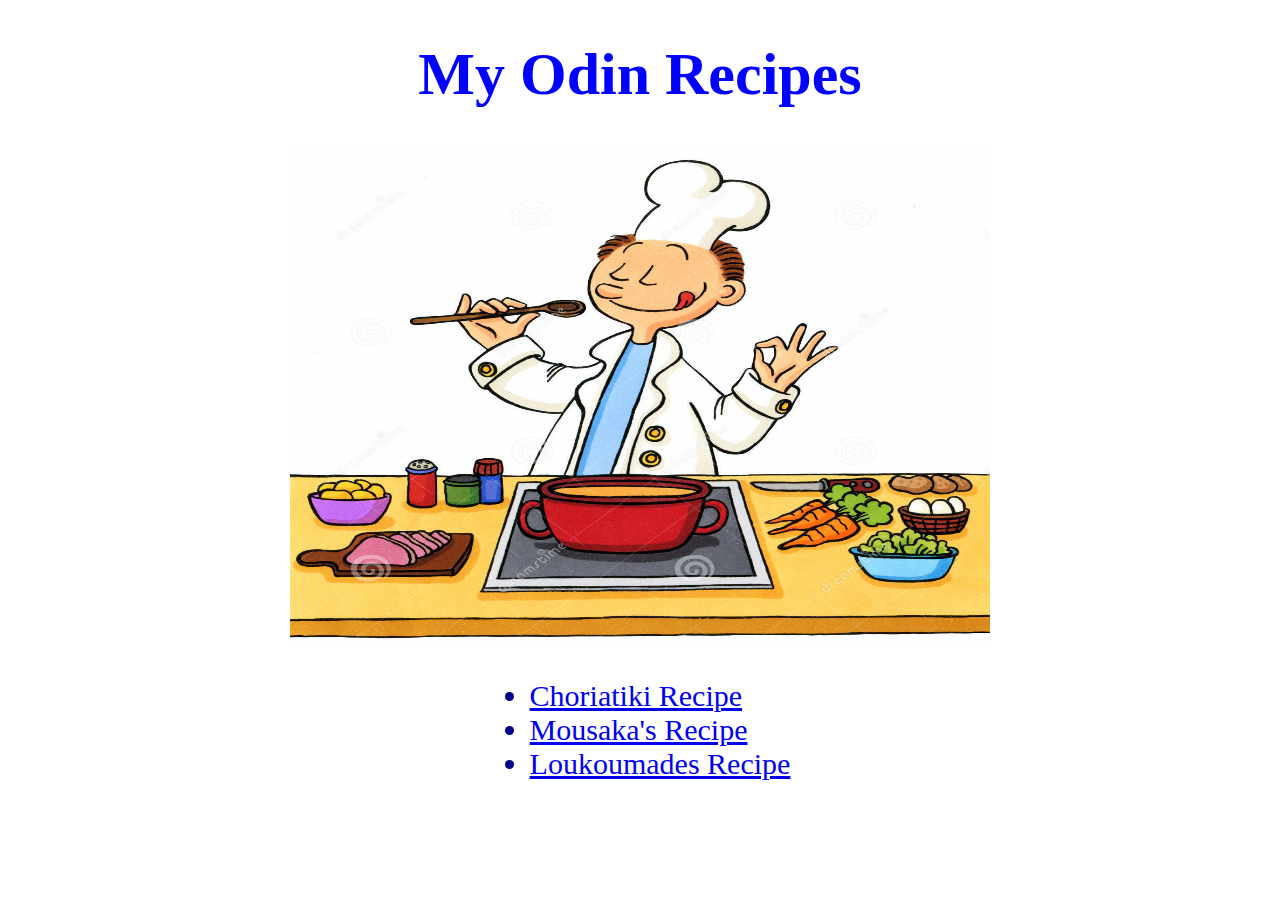
<file: index.html>
<!DOCTYPE html> 

<!DOCTYPE html>
<html lang="en">
<head>
    <meta charset="UTF-8">
    <meta http-equiv="X-UA-Compatible" content="IE=edge">
    <meta name="viewport" content="width=device-width, initial-scale=1.0">
    <title>Odin Recipes</title>
    <link rel="stylesheet" href="./style_main.css" >
</head>

<body>
    <h1 id="title">My Odin Recipes</h1>
    <div class="photo">
        <img src="./recipes/cartoon-cook-kitchen-22282981.jpg" height="500" width="700">
    </div>
    <div class="list">
        <ul>
            <li> <a href="./recipes/greek_salad.html"> Choriatiki Recipe </a> </li>
            <li> <a href="./recipes/mousaka.html"> Mousaka's Recipe </a> </li>
            <li> <a href="./recipes/loukoumades.html"> Loukoumades Recipe </a> </li>
        </ul>
    </div>
</body>

</html>
</file>
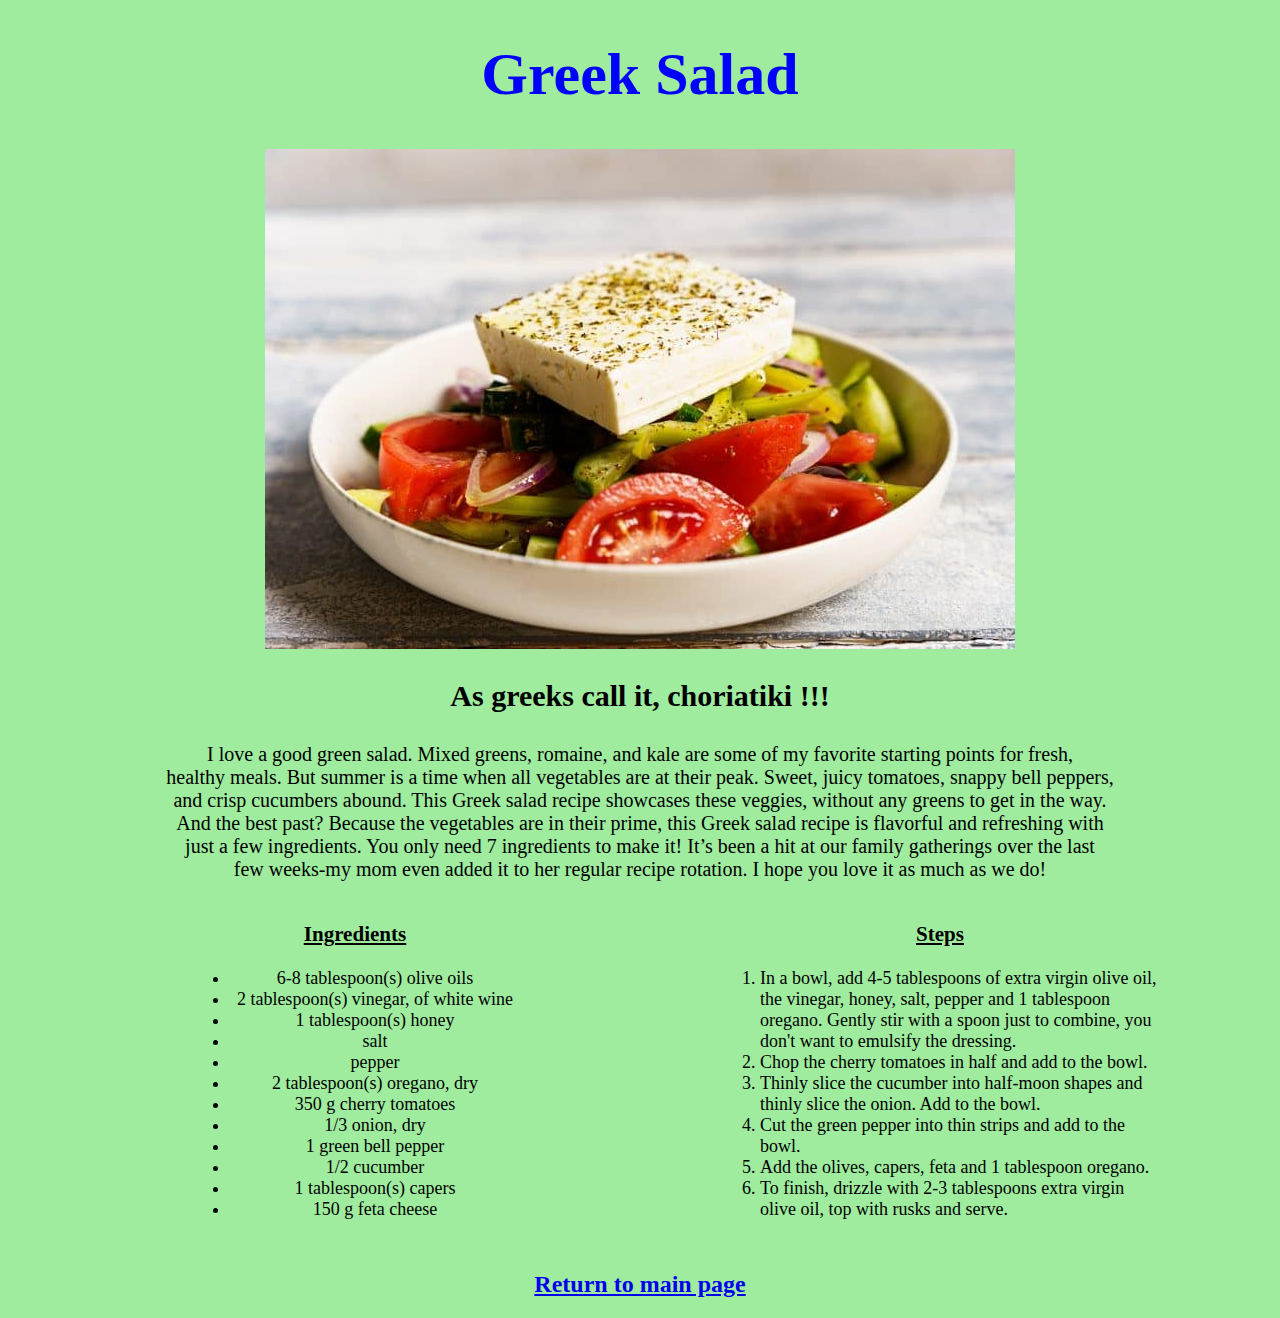
<file: recipes/greek_salad.html>
<!DOCTYPE html>
<html lang="en">
<head>
    <meta charset="UTF-8">
    <meta http-equiv="X-UA-Compatible" content="IE=edge">
    <meta name="viewport" content="width=device-width, initial-scale=1.0">
    <title>Greek Salad</title>
    <link rel="stylesheet" href="./style_salad.css">
</head>

<body>
    <h1 id="title"> Greek Salad </h1>
    <div class="photo">
        <img src="./greek-salad.jpg"> 
    </div>
    <h3 id="caption"> As greeks call it, choriatiki !!!</h3>
    <div class="par">
        <p>  I love a good green salad. Mixed greens, romaine, and kale are some of my favorite starting points for fresh,<br>
         healthy meals. But summer is a time when all vegetables are at their peak. Sweet, juicy tomatoes, snappy bell peppers,<br> 
         and crisp cucumbers abound. This Greek salad recipe showcases these veggies, without any greens to get in the way.<br>
         And the best past? Because the vegetables are in their prime, this Greek salad recipe is flavorful and refreshing with<br> 
         just a few ingredients. You only need 7 ingredients to make it! It’s been a hit at our family gatherings over the last<br> 
         few weeks-my mom even added it to her regular recipe rotation. I hope you love it as much as we do!  </p>
    </div>
   <div class="borders">
    <div class="ingredients">
        <h3><ins>Ingredients</ins></h3>
        <ul>
            <li> 6-8 tablespoon(s) olive oils</li>
            <li> 2 tablespoon(s) vinegar, of white wine</li>
            <li> 1 tablespoon(s) honey</li>
            <li> salt</li>
            <li> pepper</li>
            <li> 2 tablespoon(s) oregano, dry</li>
            <li> 350 g cherry tomatoes</li>
            <li> 1/3 onion, dry</li>
            <li> 1 green bell pepper</li>
            <li> 1/2 cucumber</li>
            <li> 1 tablespoon(s) capers</li>
            <li> 150 g feta cheese</li>
        </ul>
    </div>

    <div class="steps">
        <h3 style="text-align:center"><ins>Steps</ins></h3>
        <ol>
            <li> In a bowl, add 4-5 tablespoons of extra virgin olive oil, the vinegar,
                 honey, salt, pepper and 1 tablespoon oregano. Gently stir with a spoon 
                 just to combine, you don't want to emulsify the dressing.</li>
            <li> Chop the cherry tomatoes in half and add to the bowl.</li>
            <li> Thinly slice the cucumber into half-moon shapes and thinly slice the onion. Add to the bowl.</li>
            <li> Cut the green pepper into thin strips and add to the bowl.</li>
            <li> Add the olives, capers, feta and 1 tablespoon oregano.</li>
            <li> To finish, drizzle with 2-3 tablespoons extra virgin olive oil, top with rusks and serve.</li>
        </ol>
    </div>
   </div>  
    <h2 style="text-align:center"><a href="../index.html"> Return to main page </a> </h2>
       
</body>

</html>
</file>
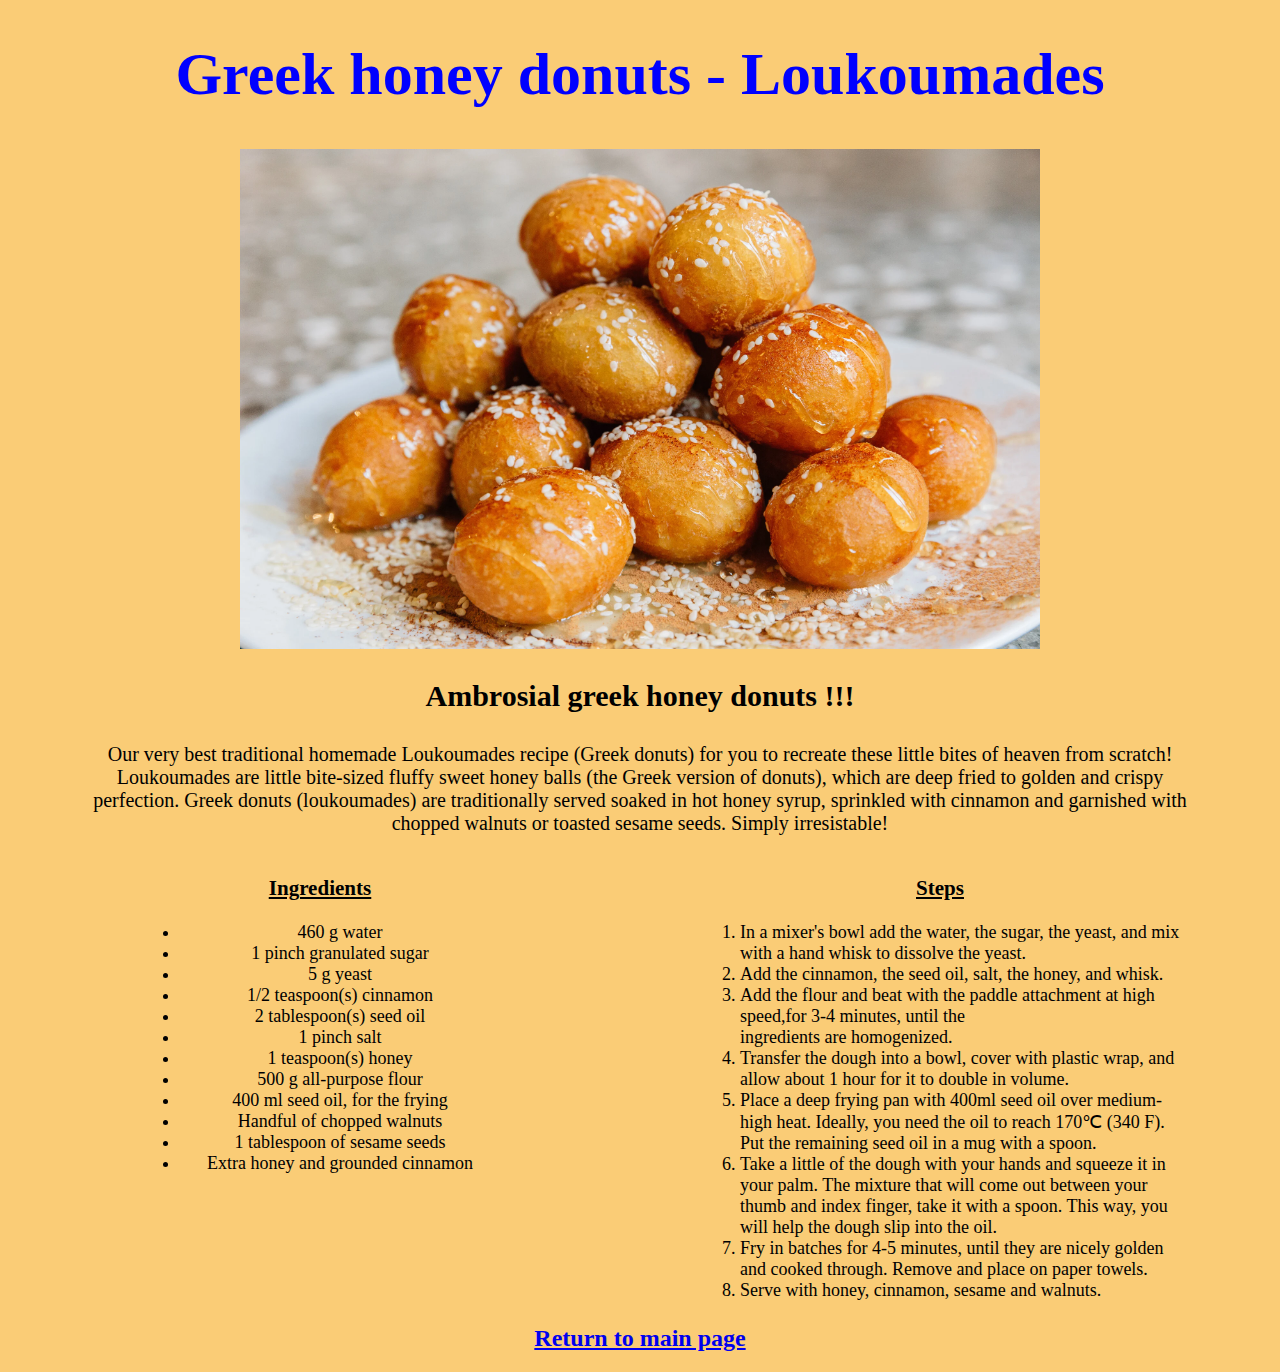
<file: recipes/loukoumades.html>
<!DOCTYPE html>
<html lang="en">
<head>
    <meta charset="UTF-8">
    <meta http-equiv="X-UA-Compatible" content="IE=edge">
    <meta name="viewport" content="width=device-width, initial-scale=1.0">
    <title>Loukoumades</title>
    <link rel="stylesheet" href="./style_loukoumades.css">
</head>

<body>
    <h1 id="title"> Greek honey donuts - Loukoumades </h1>
    <div class="photo">
        <img src="./loukoumades.jpg" height="500" width="800"> 
    </div>
    <h3 id="caption"> Ambrosial greek honey donuts !!!</h3>
    <div class="par">
        <p> Our very best traditional homemade Loukoumades recipe (Greek donuts) for you to recreate these little bites of heaven from scratch!<br>
            Loukoumades are little bite-sized fluffy sweet honey balls (the Greek version of donuts), which are deep fried to golden and crispy <br>
            perfection. Greek donuts (loukoumades) are traditionally served soaked in hot honey syrup, sprinkled with cinnamon and garnished with <br>
            chopped walnuts or toasted sesame seeds. Simply irresistable! 
        </p>
    </div>
    <div class="borders">
    <div class="ingredients">
        <h3><ins>Ingredients</ins></h3>
        <ul>
            <li> 460 g water</li>
            <li> 1 pinch granulated sugar</li>
            <li> 5 g yeast</li>
            <li> 1/2 teaspoon(s) cinnamon</li>
            <li> 2 tablespoon(s) seed oil </li>
            <li> 1 pinch salt </li>
            <li> 1 teaspoon(s) honey </li>
            <li> 500 g all-purpose flour</li>
            <li> 400 ml seed oil, for the frying</li>
            <li> Handful of chopped walnuts</li>
            <li> 1 tablespoon of sesame seeds</li>
            <li> Extra honey and grounded cinnamon</li>
        </ul>
    </div>
      
    <div class="steps">
        <h3 style="text-align:center"><ins>Steps</ins></h3>
        <ol>
            <li> In a mixer's bowl add the water, the sugar, the yeast, and mix with a hand whisk to dissolve the yeast.</li>
            <li> Add the cinnamon, the seed oil, salt, the honey, and whisk.</li>
            <li> Add the flour and beat with the paddle attachment at high speed,for 3-4 minutes, until the <br> ingredients are homogenized.</li>
            <li> Transfer the dough into a bowl, cover with plastic wrap, and allow about 1 hour for it to double in volume.</li>
            <li> Place a deep frying pan with 400ml seed oil over medium-high heat. Ideally, you need the oil to reach 170℃ (340 F).
             Put the remaining seed oil in a mug with a spoon.</li>
            <li> Take a little of the dough with your hands and squeeze it in your palm. The mixture that will come out between your thumb 
             and index finger, take it with a spoon. This way, you will help the dough slip into the oil. </li>
            <li> Fry in batches for 4-5 minutes, until they are nicely golden and cooked through. Remove and place on paper towels.</li>
            <li> Serve with honey, cinnamon, sesame and walnuts.</li>
        </ol>
    </div>
    </div>
    <h2 style="text-align:center"><a href="../index.html"> Return to main page </a> </h2>
</body>

</html>
</file>
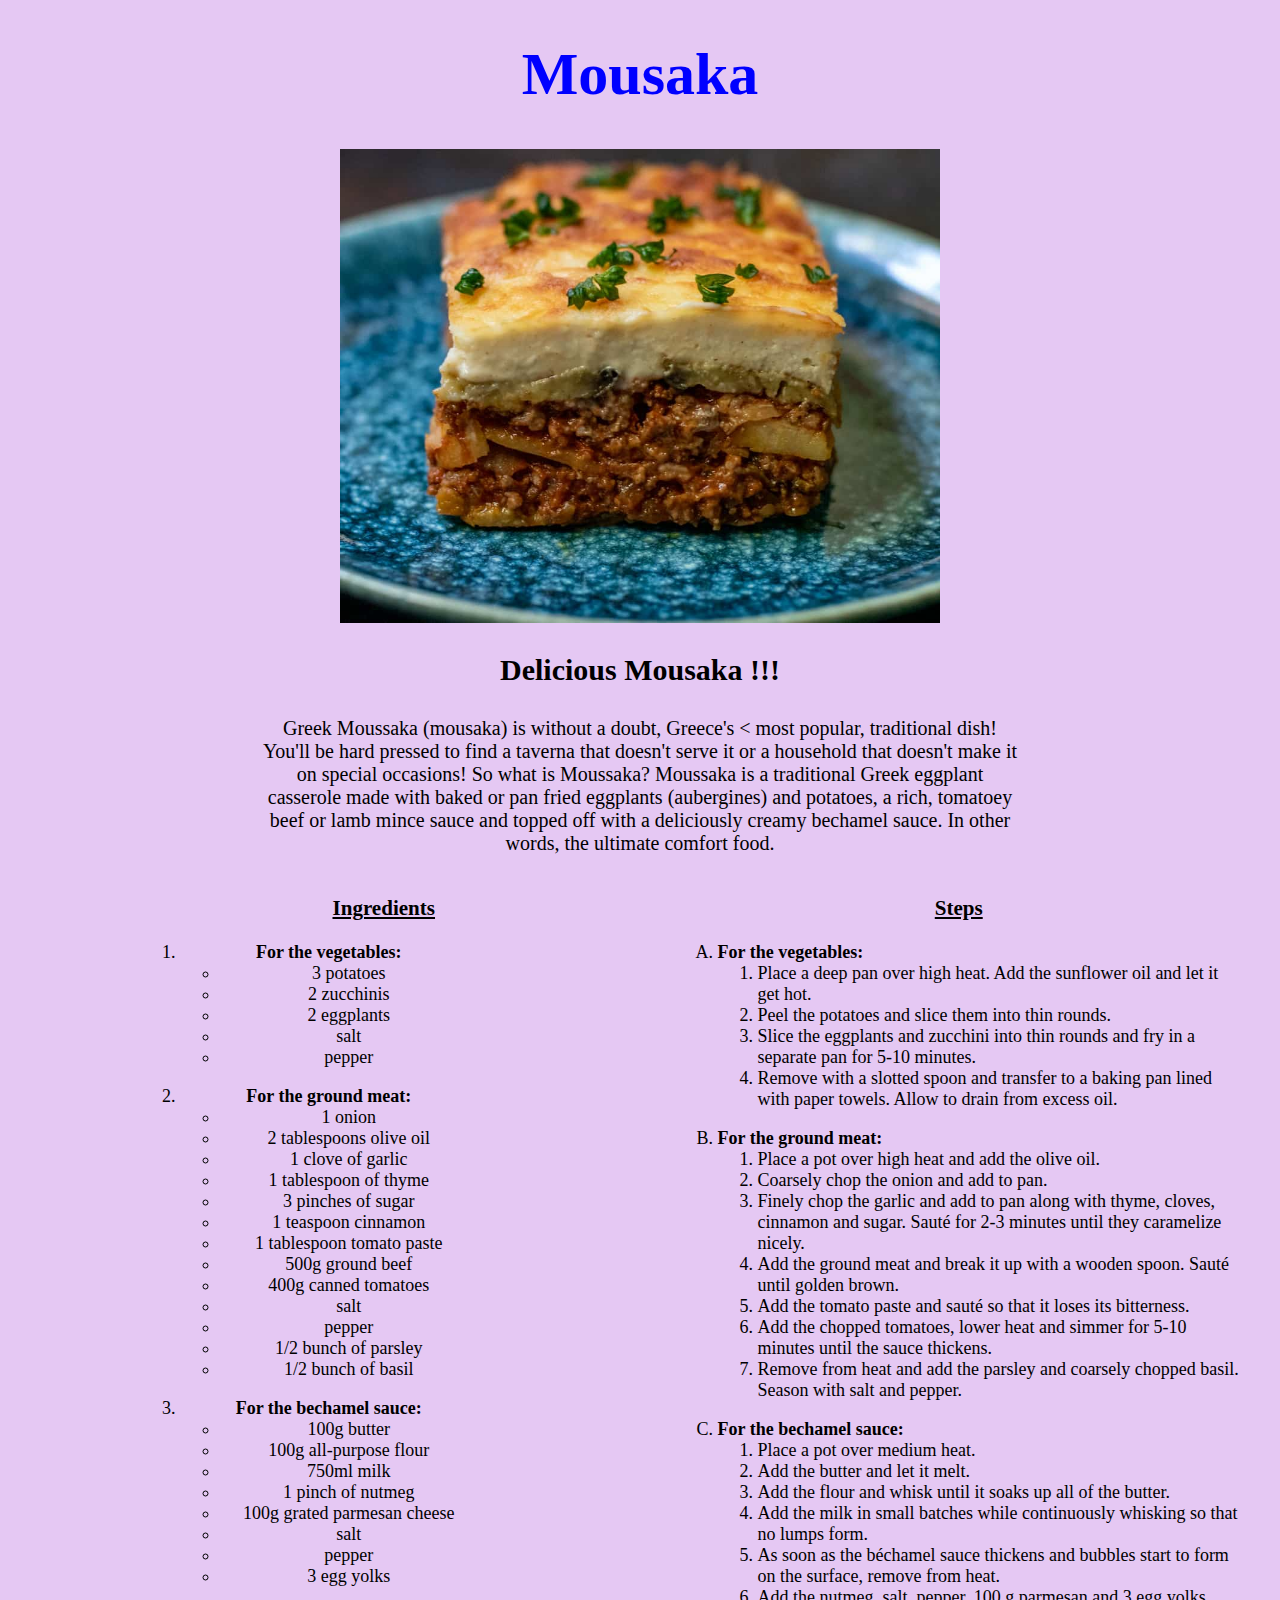
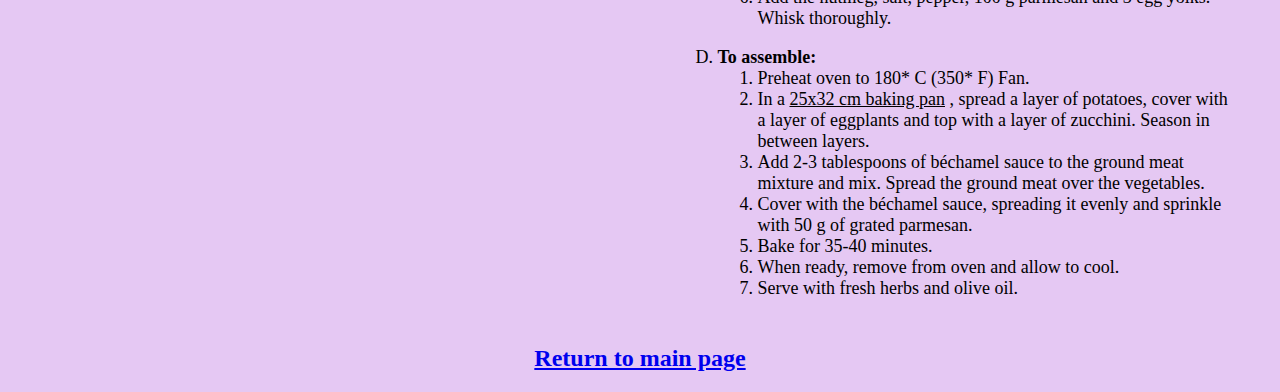
<file: recipes/mousaka.html>
<!DOCTYPE html>
<html lang="en">
<head>
    <meta charset="UTF-8">
    <meta http-equiv="X-UA-Compatible" content="IE=edge">
    <meta name="viewport" content="width=device-width, initial-scale=1.0">
    <title>Mousaka</title>
    <link rel="stylesheet" href="./style_mousaka.css">
</head>

<body>
    <h1 id="title"> Mousaka </h1>
    <div class="photo">
        <img src="./greek-moussaka-recipe.jpg" width="600px" height="auto"> 
    </div>

    <h3 id="caption"> Delicious Mousaka !!! </h3>
    <div class="par">
        <p>
            Greek Moussaka (mousaka) is without a doubt, Greece's <
            most popular, traditional dish! You'll be hard pressed
            to find a taverna that doesn't serve it or a household 
            that doesn't make it on special occasions! So what is 
            Moussaka? Moussaka is a traditional Greek eggplant
            casserole made with baked or pan fried eggplants
            (aubergines) and potatoes, a rich, tomatoey beef or lamb 
            mince sauce and topped off with a deliciously creamy 
            bechamel sauce. In other words, the ultimate comfort food.
        </p>
    </div>
   <div class="borders">
    <div class="ingredients">
        <h3 style="margin-left:150px;"><ins>Ingredients</ins></h3>
        <ol>
        <li> <b>For the vegetables:</b> 
            <ul>
                <li> 3 potatoes</li>
                <li> 2 zucchinis</li>
                <li> 2 eggplants</li>
                <li> salt</li>
                <li> pepper</li>
            </ul>
            <p> <!--Just adding a space--> </p>
        </li>
        <li> <b>For the ground meat:</b>
            <ul>
                <li> 1 onion</li>
                <li> 2 tablespoons olive oil</li>
                <li> 1 clove of garlic</li>
                <li> 1 tablespoon of thyme</li>
                <li> 3 pinches of sugar</li>
                <li> 1 teaspoon cinnamon</li>
                <li> 1 tablespoon tomato paste</li>
                <li> 500g ground beef </li>
                <li> 400g canned tomatoes</li>
                <li> salt</li>
                <li> pepper</li>
                <li> 1/2 bunch of parsley</li>
                <li> 1/2 bunch of basil</li>
            </ul>
            <p>  <!--Just adding a space--> </p>
        </li>
        <li> <b>For the bechamel sauce:</b>
            <ul>
                <li> 100g butter</li>
                <li> 100g all-purpose flour</li>
                <li> 750ml milk</li>
                <li> 1 pinch of nutmeg</li>
                <li> 100g grated parmesan cheese</li>
                <li> salt</li>
                <li> pepper</li>
                <li> 3 egg yolks</li>
            </ul>
            <p> <!--Just adding a space--></p> 
        </li>
        </ol>
    </div>
    
           
    <div class="steps">
        <h3 style="text-align:center"><ins>Steps</ins></h3>
            <ol type="A">
            <li> <b>For the vegetables:</b>
                <ol>
                    <li> Place a deep pan over high heat. 
                        Add the sunflower oil and let it get hot.</li>
                    <li> Peel the potatoes and slice them into thin rounds.</li>
                    <li> Slice the eggplants and zucchini into thin rounds and
                         fry in a separate pan for 5-10 minutes.</li>
                    <li> Remove with a slotted spoon and transfer to a baking pan
                        lined with paper towels. Allow to drain from excess oil.</li>
                </ol>
                <p> <!--Just adding a space--> </p>
            </li>
            <li> <b>For the ground meat:</b>
                <ol>
                    <li> Place a pot over high heat and add the olive oil.</li>
                    <li> Coarsely chop the onion and add to pan.</li>
                    <li> Finely chop the garlic and add to pan along with thyme, cloves,
                         cinnamon and sugar. Sauté for 2-3 minutes until they caramelize nicely.</li>
                    <li> Add the ground meat and break it up with a wooden spoon. Sauté until golden brown.</li>
                    <li> Add the tomato paste and sauté so that it loses its bitterness.</li>
                    <li> Add the chopped tomatoes, lower heat and simmer for 5-10 minutes until the sauce thickens.</li>
                    <li> Remove from heat and add the parsley and coarsely chopped basil. Season with salt and pepper.</li>
                </ol>
                <p>  <!--Just adding a space--> </p>
            </li>
            <li> <b>For the bechamel sauce:</b>
                <ol>
                    <li> Place a pot over medium heat.</li>
                    <li> Add the butter and let it melt.</li>
                    <li> Add the flour and whisk until it soaks up all of the butter.</li>
                    <li> Add the milk in small batches while continuously whisking so that no lumps form.</li>
                    <li> As soon as the béchamel sauce thickens and bubbles start to form on the surface, remove from heat.</li>
                    <li> Add the nutmeg, salt, pepper, 100 g parmesan and 3 egg yolks. Whisk thoroughly. </li>
                </ol>
                <p> <!--Just adding a space--></p> 
            </li>
            <li> <b>To assemble:</b>
                <ol>
                    <li> Preheat oven to 180* C (350* F) Fan.</li>
                    <li> In a <ins>25x32 cm baking pan</ins> , spread a layer of potatoes, cover with a layer of eggplants and top with a layer of zucchini. Season in between layers.</li>
                    <li> Add 2-3 tablespoons of béchamel sauce to the ground meat mixture and mix. Spread the ground meat over the vegetables.</li>
                    <li> Cover with the béchamel sauce, spreading it evenly and sprinkle with 50 g of grated parmesan.</li>
                    <li> Bake for 35-40 minutes.</li>
                    <li> When ready, remove from oven and allow to cool.</li>
                    <li> Serve with fresh herbs and olive oil.</li>
                </ol>
                <p> <!--Just adding a space--></p> 
            </li>
            </ol>
    </div>
   </div>
        
    <h2 style="text-align:center"><a href="../index.html"> Return to main page </a> </h2>   
</body>

</html>
</file>
<file: style_main.css>
body{
    font-family: 'Times New Roman', Times, serif;
}

#title{
    text-align: center;
    font-stretch: extra-expanded;
    font-size: 60px;
    color: blue;
}

.photo,.list{
    display: flex;
    align-items: center;
    justify-content: center;
}

.list{
    font-size: 30px;
    color: darkblue;
}
</file>
<file: recipes/style_salad.css>
body{
    font-family: 'Times New Roman', Times, serif;
    background-color: rgb(159, 236, 159);
    box-sizing: border-box;
}

#title,#caption{
    text-align: center;
    font-stretch: extra-expanded;
    font-size: 60px;
    color: blue;
}

#caption{
    font-size: 30px;
    color: black;
}
.photo{
    display: flex;
    align-items: center;
    justify-content: center;
}

.par{
    font-size: 20px;
    color: black;
    text-align: center;
}

.borders{
    /*border: 10px solid red;*/
    max-width: 1100px;
    margin: auto;
    display:flex;
}

.borders .ingredients{
    /*border: 10px solid;*/
    font-size: 18px;
    width: 30%;
    height: 350px;
    color: black;
    text-align: center;
    margin-left: 100px;
}

.borders .steps{
    /*border: 10px solid;*/
    font-size: 18px;
    width: 40%;
    height: 350px;
    color: black;
    margin-left: 200px;
}
</file>
<file: recipes/style_loukoumades.css>
body{
    font-family: 'Times New Roman', Times, serif;
    background-color: rgb(250, 204, 118);
}

#title,#caption{
    text-align: center;
    font-stretch: extra-expanded;
    font-size: 60px;
    color: blue;
}

#caption{
    font-size: 30px;
    color: black;
}
.photo{
    display: flex;
    align-items: center;
    justify-content: center;
}

.par{
    font-size: 20px;
    color: black;
    text-align: center;
}

.borders{
    /* border: 10px solid red;*/
     max-width: 1200px;
     margin: auto;
     display:flex;
 }

 .borders .ingredients{
     /*border: 10px solid;*/
     font-size: 18px;
     width: 30%;
     height: 350px;
     color: black;
     text-align: center;
     margin-left: 100px;
 }
 
 .borders .steps{
     /*border: 10px solid;*/
     font-size: 18px;
     width: 40%;
     height: 450px;
     color: black;
     margin-left: 200px;
 }
</file>
<file: recipes/style_mousaka.css>
body{
    font-family: 'Times New Roman', Times, serif;
    background-color: rgb(229, 200, 243);
}

#title,#caption{
    text-align: center;
    font-stretch: extra-expanded;
    font-size: 60px;
    color: blue;
}

#caption{
    font-size: 30px;
    color: black;
}
.photo{
    display: flex;
    align-items: center;
    justify-content: center;
}

.par{
    font-size: 20px;
    width: 60%;
    margin: auto;
    color: black;
    text-align: center;
}

.borders{
     /*border: 10px solid red;*/
     max-width: 1200px;
     margin: auto;
     display:flex;
 }

 .borders .ingredients{
    /*border: 10px solid;*/
    font-size: 18px;
    width: 30%;
    height: 800px;
    color: black;
    text-align: center;
    margin-left: 100px;
}

.borders .steps{
    /*border: 10px solid;*/
    font-size: 18px;
    width: 50%;
    height: 1050px;
    color: black;
    margin-left: 200px;
}
</file>
